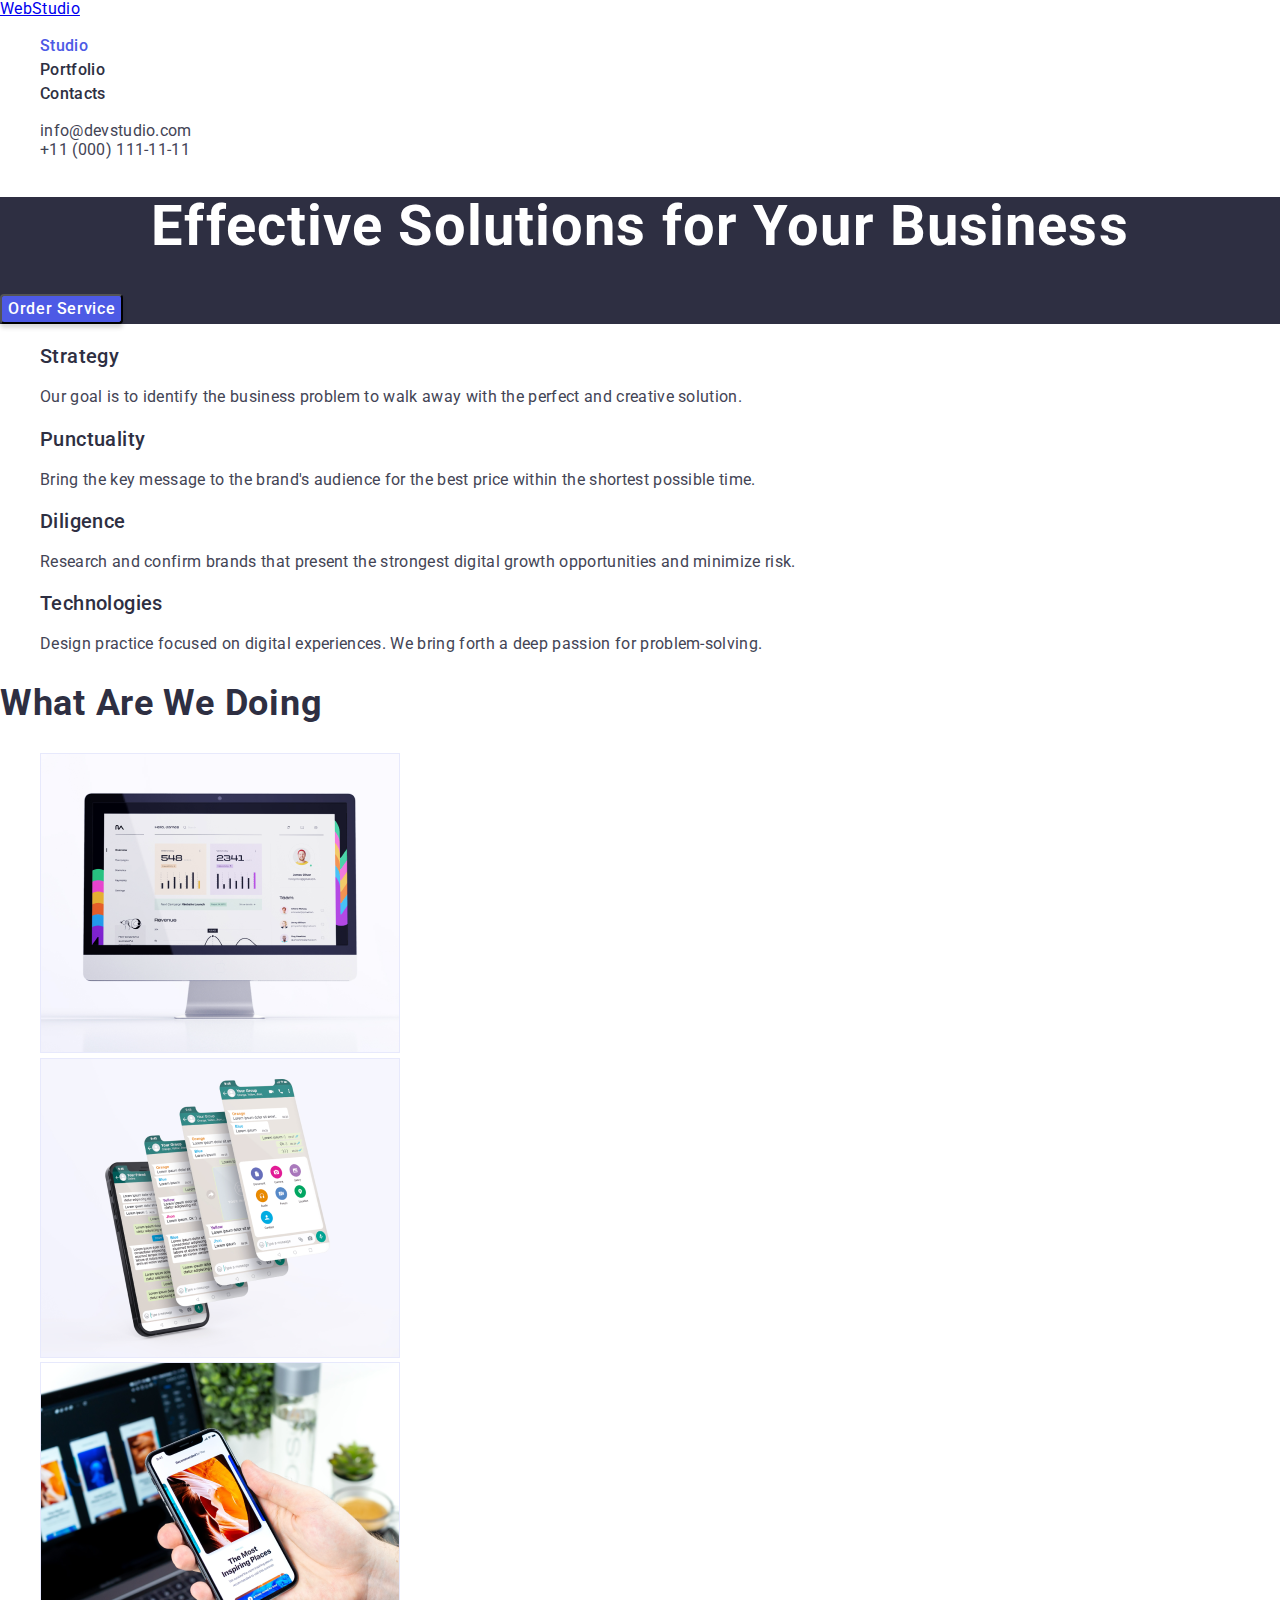
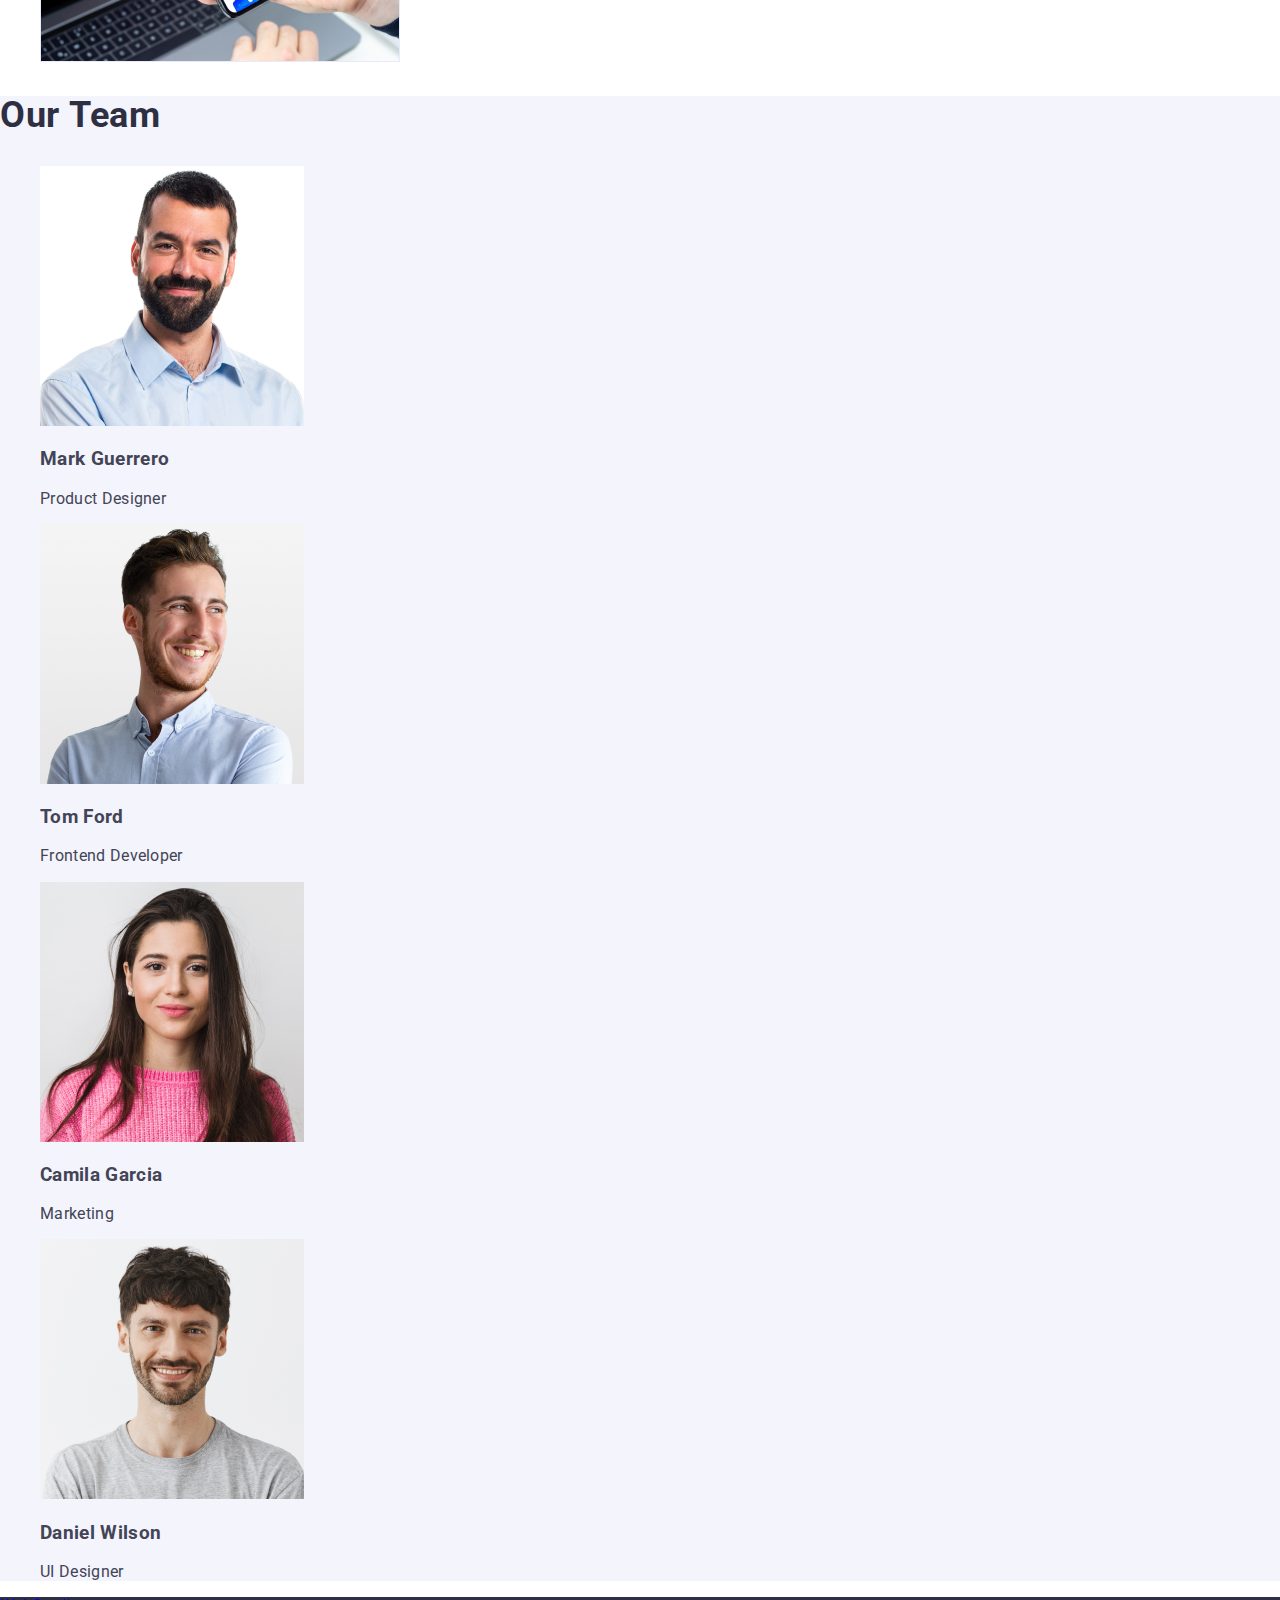
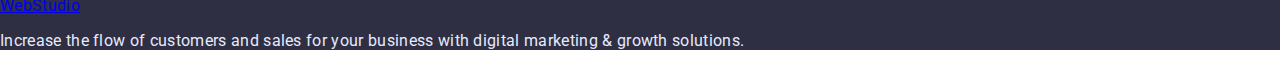
<file: index.html>
<!DOCTYPE html>
<html lang="en">
  <head>
    <meta charset="UTF-8">
    <meta http-equiv="X-UA-Compatible" content="IE=edge">
    <meta name="viewport" content="width=device-width, initial-scale=1.0">
    <title>WebStudio</title>
    <link href="https://fonts.googleapis.com/css2?family=Raleway:wght@800&family=Roboto:wght@400;500;700;900&display=swap" rel="stylesheet">
    <link rel="stylesheet" href="https://cdnjs.cloudflare.com/ajax/libs/modern-normalize/1.1.0/modern-normalize.min.css">
    <link rel="stylesheet" href="./style/main.css">
    
  </head>
  <body>
    <!-- шапка сайта -->
     <header class="page-header">
      <div class="container">
        <nav class="container-nav">
          <a href="index.html" class="logo"><span class="color-logo">Web</span>Studio</a>
         <ul class="nav-menu">
          <li class="main-li"><a href="index.html" class="main-menu curent">Studio</a></li>
          <li class="main-li"><a href="portfolio.html" class="main-menu">Portfolio</a></li>
          <li class="main-li"><a href="" class="main-menu">Contacts</a></li>
         </ul>
        </nav>
        <ul class="nav-contact">
          <li class="info-li"><a href="mailto:info@devstudio.com" class="my-inofo">info@devstudio.com</a></li>
          <li class="info-li"><a href="tel:+11-000-111-11-11" class="my-inofo">+11 (000) 111-11-11</a></li>
        </ul>
      </div>
        
     </header>
     <main>
      <section class="hero">
        <h1 class="hero-head">Effective Solutions for Your Business</h1>
        <button type="button" class="hero-button">Order Service</button> 
       </section>
       <section class="my-company">
        <h2 class="about">про компанію</h2>
        <ul class="company">
          <li class="about-company">
            <h3>Strategy</h3>
            <p class="text">Our goal is to identify the business problem to walk away with the perfect and creative solution. </p>
          </li>
          <li class="about-company">
            <h3>Punctuality</h3>
            <p class="text">Bring the key message to the brand's audience for the best price within the shortest possible time.</p>
          </li>
          <li class="about-company">
            <h3>Diligence</h3>
            <p class="text">Research and confirm brands that present the strongest digital growth opportunities and minimize risk.</p>
          </li>
          <li class="about-company">
            <h3>Technologies</h3>
            <p class="text">Design practice focused on digital experiences. We bring forth a deep passion for problem-solving.</p>
          </li>
        </ul>
       </section>
       <section class="wtat-doing">
        <h2 class="text">What are we doing</h2>
        <ul class="works">
          <li class="foto"><img src="./images/static.jpg" alt="static" width="360"></li>
          <li class="foto"><img src="./images/mobile.jpg" alt="mobile" width="360"></li>
          <li class="foto"><img src="./images/laptop.jpg" alt="laptop" width="360"></li>
        </ul>
       </section>
       <section class="team">
        <h2>Our Team</h2>
        <ul class="worker">
          <li class="foto"><img src="./images/mark.jpg" alt="Mark Guerrero" width="264"><div class="content"><h3 class="description">Mark Guerrero</h3><p>Product Designer</p></div></li>
          <li class="foto"><img src="./images/tom.jpg" alt="Tom Ford" width="264"><div class="content"><h3 class="description">Tom Ford</h3><p>Frontend Developer</p></div></li>
          <li class="foto"><img src="./images/camila.jpg" alt="Camila Garci" width="264"><div class="content"><h3 class="description">Camila Garcia</h3><p>Marketing</p></div></li>
          <li class="foto"><img src="./images/daniel.jpg" alt="Daniel Wilson" width="264"><div class="content"><h3 class="description">Daniel Wilson</h3><p>UI Designer</p></div></li>
        </ul>
       </section>
     </main>
     <footer>
      <div class="footer-main container-nav">
        <div class="container-block">
          <a href="index.html" class="logo-footer"><span class="color-logo">Web</span>Studio</a>
        <p>Increase the flow of customers and sales for your business with digital marketing & growth solutions.</p>
        </div>
        
      </div>
     </footer>
  </body>
</html>
<!-- versia1 -->
</file>
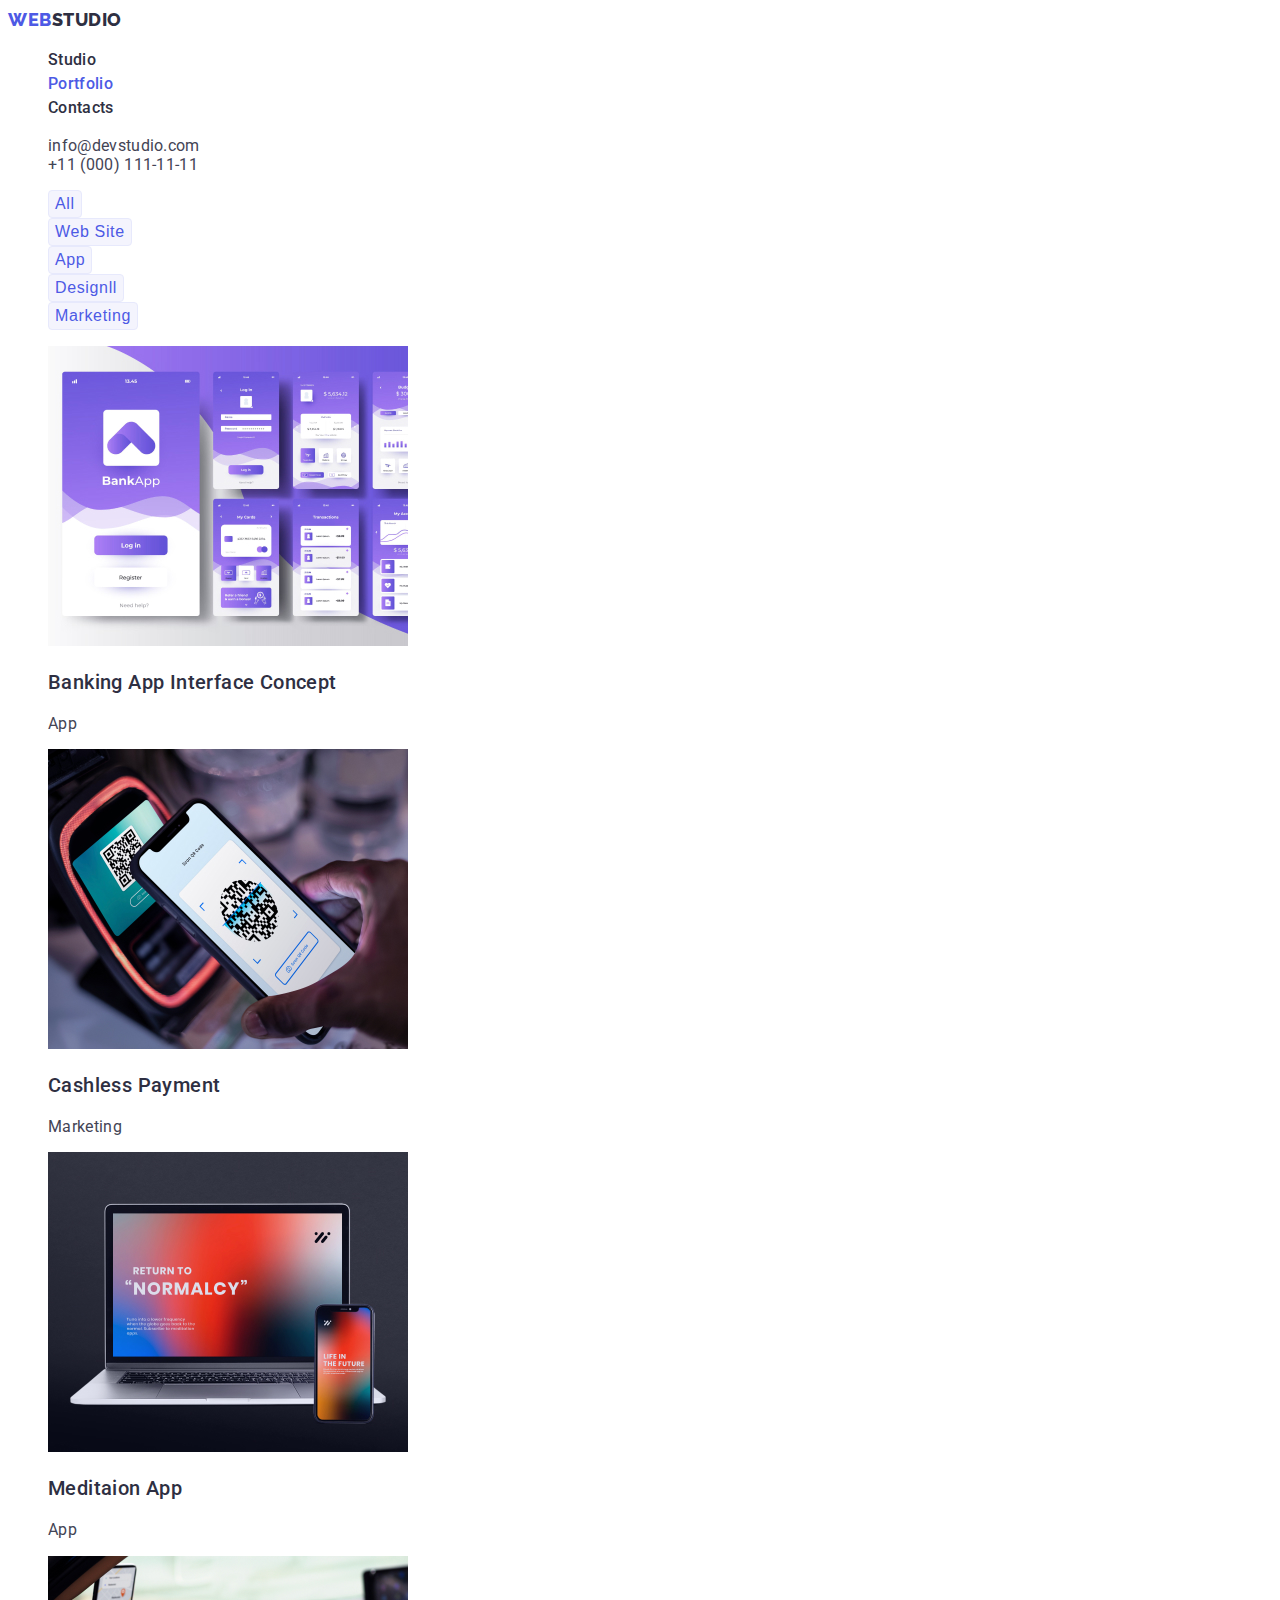
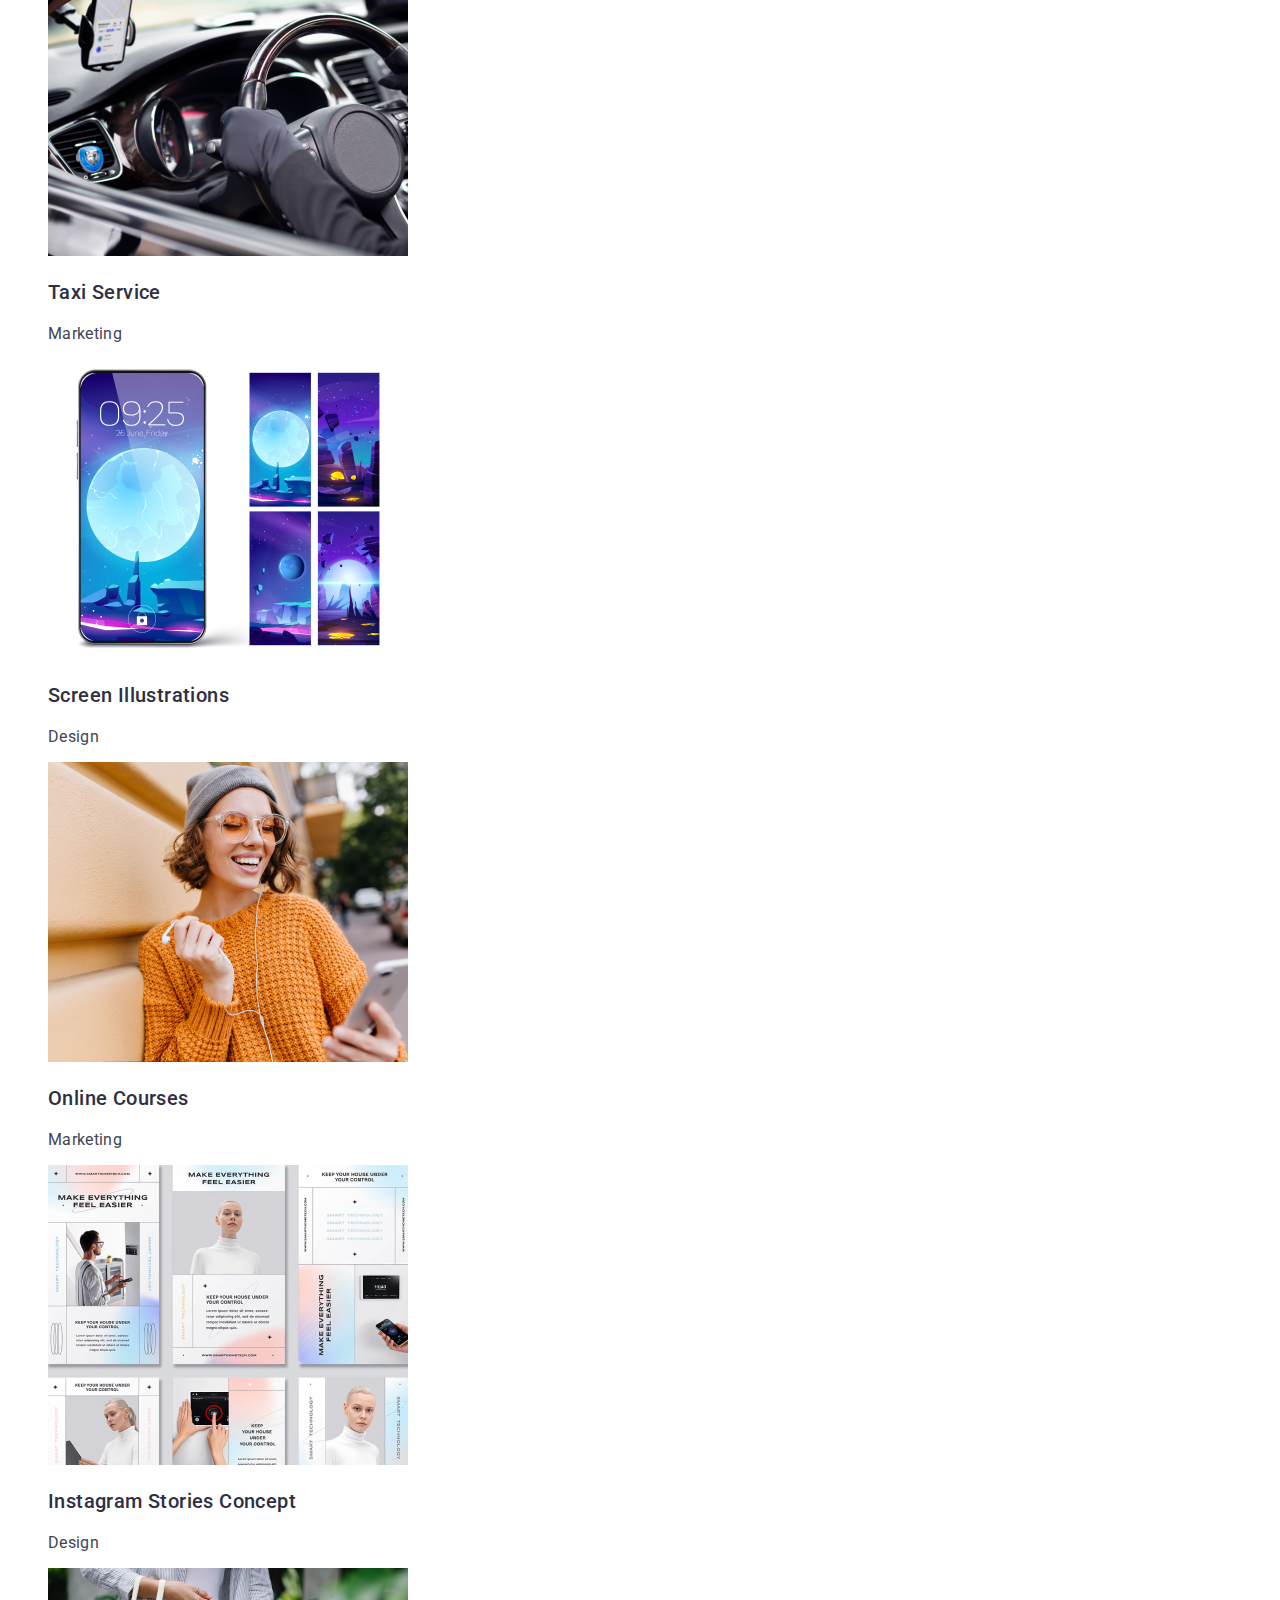
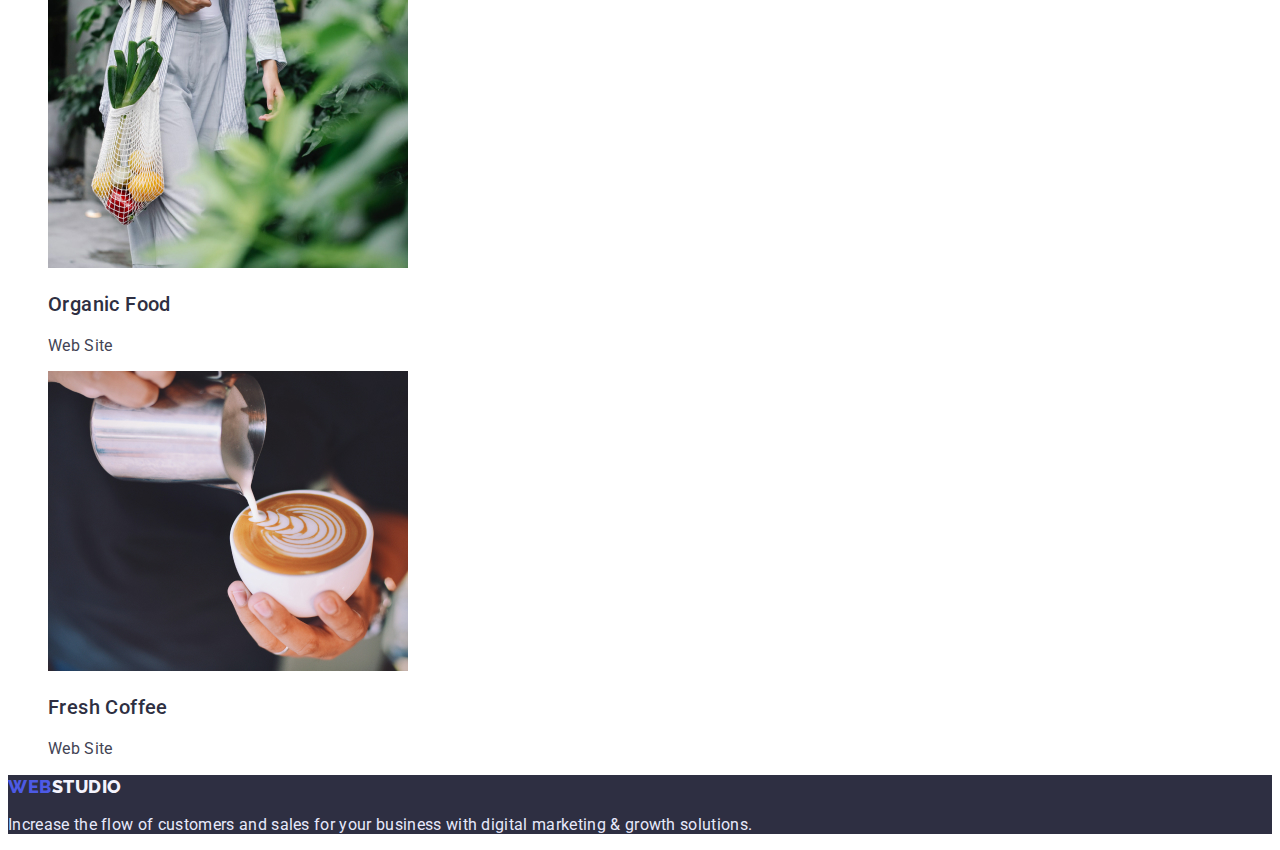
<file: portfolio.html>
<!DOCTYPE html>
<html lang="en">
<head>
    <meta charset="UTF-8">
    <meta http-equiv="X-UA-Compatible" content="IE=edge">
    <meta name="viewport" content="width=device-width, initial-scale=1.0">
    <title>Document</title>
    <link href="https://fonts.googleapis.com/css2?family=Raleway:wght@800&family=Roboto:wght@400;500;700;900&display=swap" rel="stylesheet">
    <link rel="stylesheet" href="./style/main.css">
</head>
<body>
    <header>
        <nav class="=nav">
          <a href="index.html" class="nav-web"><span class="nav-studio">Web</span>Studio</a>
         <ul>
          <li><a href="index.html" class="main-menu">Studio</a></li>
          <li><a href="portfolio.html" class="main-menu curent">Portfolio</a></li>
          <li><a href="" class="main-menu">Contacts</a></li>
         </ul>
        </nav>
        <ul>
          <li><a href="mailto:info@devstudio.com" class="my-inofo">info@devstudio.com</a></li>
          <li><a href="tel:+11-000-111-11-11" class="my-inofo">+11 (000) 111-11-11</a></li>
        </ul>
       </header>
    <main class="">
      <section class="projecs">
        <h1 class="about">скритий заголовок</h1>
          <ul>
            <li ><button type="button" class="btn-menu">all</button></li> 
            <li ><button type="button" class="btn-menu">web site</button></li>
            <li ><button type="button" class="btn-menu">App</button></li> 
            <li ><button type="button" class="btn-menu">Designll</button></li> 
            <li ><button type="button" class="btn-menu">Marketing</button></li> 
         </ul>
          <ul class="header-portfolio">
            <li><img src="./images/banking-app.jpg" alt="banking-app-interface-concept" width="360"> <h3>Banking App Interface Concept</h3><p>app</p></li>
            <li><img src="./images/cashless-payment.jpg" alt="cashless-payment" width="360"> <h3>Cashless Payment</h3><p>Marketing</p></li>
            <li><img src="./images/meditaion-app.jpg" alt="meditaion-app" width="360"> <h3>Meditaion App</h3><p>App</p></li>
            <li><img src="./images/taxi-service.jpg" alt="taxi-service" width="360"> <h3>Taxi Service</h3><p>Marketing</p></li>
            <li><img src="./images/screen-illustrations.jpg" alt="screen-illustrations" width="360"> <h3>Screen Illustrations</h3><p>Design</p></li>
            <li><img src="./images/online-courses.jpg" alt="online-courses" width="360"> <h3>Online Courses</h3><p>Marketing</p></li>
            <li><img src="./images/instagram-stories-concept.jpg" alt="instagram-stories-concept" width="360"> <h3>Instagram Stories Concept</h3><p>Design</p></li>
            <li><img src="./images/organic-food.jpg" alt="organic-food" width="360"> <h3>Organic Food</h3><p>Web Site</p></li>
            <li><img src="./images/fresh-coffee.jpg" alt="fresh-coffee" width="360"> <h3>Fresh Coffee</h3><p>Web Site</p></li>
         </ul>
      </section>
    </main>
    <footer>
      <div class="footer-main">
        <a href="index.html" class="footer-web"><span class="nav-studio">Web</span>Studio</a>
        <p>Increase the flow of customers and sales for your business with digital marketing & growth solutions.</p>
      </div>
        
       </footer>
</body>
</html>
</file>
<file: style/main.css>
:root {
    --logo-color:#4D5AE5;
    --color-of-head-menu:#2E2F42;
    --color-of-contact-paragraf:#434455;
    --color-hero:#FFFFFF;
    --color-hover-focus-btn-footer:#F4F4FD;
    --btn-bc:#4D5AE5;
    --link-btn-bc-hover-focus:#404BBF;
   --btn-bc-nav-work:#E7E9FC;
   --btn-color-menu:#F4F4FD;
   --color-footer-paragraf:#E7E9FC;
   --footer-logo:#F4F4FD;
   /* fonts */
   --logo-font:Raleway,sans-serif;
   --text-font:Roboto ,sans-serif;
}


body{
    font-family:var(--text-font);
    font-size: 16px;
    letter-spacing: 0.02em;
    color:var(--color-of-contact-paragraf);
    background-color: var(--color-hero);
}
/* logo */
.nav-web{
    font-family: var(--logo-font);
    font-weight: 800;
    font-size: 18px;
    line-height: 1.33;
    letter-spacing: 0.03em;
    color: var(--color-of-head-menu);
    text-decoration:none;
    text-transform: uppercase;
}
.nav-studio{
color: var(--logo-color);
}
.nav-web:hover,.nav-web:focus{
    color: var(--link-btn-bc-hover-focus);
    text-decoration:none;
}
/* navigation */
.nav {
    
    font-weight: 500;
    text-decoration:none;
}
ul{
    list-style: none;
}
.main-menu{
    letter-spacing: 0.02em;
    font-weight: 500;
    font-size: 16px;
    line-height: 1.5;
    text-decoration:none;
    color: var(--color-of-head-menu);
    
}
.main-menu:hover,.main-menu:focus{
    
    color: var(--link-btn-bc-hover-focus);
    text-decoration:none;
}
/* contact us */
.my-inofo{

    color: var(--color-of-contact-paragraf);
    text-decoration: none;
}
.my-inofo:hover,.my-inofo:focus{
    color: var(--link-btn-bc-hover-focus);
}
.curent{
    color: var(--btn-bc);
}
/* hero paga */
.hero{
    background-color: var(--color-of-head-menu);
}
.hero-head{
    text-align: center;
    letter-spacing: 0.02em;
    font-weight: 700;
    font-size: 56px;
    line-height: 1.07;
    color: #FFFFFF;
}
.hero-button{
    letter-spacing: 0.04em;
    cursor: pointer;
    font-weight: 500;
    font-size: 16px;
    line-height: 1.5;
    color: var(--color-hero);
    background: var(--btn-bc);
    box-shadow: 0px 4px 4px rgba(0, 0, 0, 0.15);
    border-radius: 4px;
}
.hero-button:hover{
    background-color: var(--link-btn-bc-hover-focus);
}
/* скрити елемент */
.about{
    position: absolute;
    width: 1px;
    height: 1px;
    margin: -1px;
    border: 0;
    padding: 0;
    
    white-space: nowrap;
    clip-path: inset(100%);
    clip: rect(0 0 0 0);
    overflow: hidden;
}
/* about-company */
.about-company>h3{
    font-weight: 500;
font-size: 20px;
line-height: 1.2;
letter-spacing: 0.02em;
color: var(--color-of-head-menu);
}
.wtat-doing>h2{
    font-weight: 700;
font-size: 36px;
line-height: 1.11;
letter-spacing: 0.02em;
text-transform: capitalize;
color: var(--color-of-head-menu);
}
/* team of company */
.team{
    background-color: var(--color-hover-focus-btn-footer);
}
.team h2{
    font-weight: 700;
font-size: 36px;
line-height: 1.11;
letter-spacing: 0.02em;
text-transform: capitalize;
color: var(--color-of-head-menu);
}
/* footer */
.footer-main{
    background-color: var(--color-of-head-menu);
    color: var(--color-footer-paragraf);
}
.footer-web{
    font-family: var(--logo-font);
    font-weight: 800;
    font-size: 18px;
    line-height: 1.33;
    letter-spacing: 0.03em;
    color: var(--footer-logo);
    text-decoration:none;
    text-transform: uppercase;
}
.footer-web:hover,.footer-web:focus{
    color: var(--link-btn-bc-hover-focus);
    text-decoration:none;
}
/* paga2 btn-menu */
.btn-menu{
    cursor: pointer;
    font-weight: 500;
font-size: 16px;
line-height: 1.5;
letter-spacing: 0.04em;
text-transform: capitalize;
color: var(--logo-color);
background-color: var(--btn-color-menu);
border: 1px solid #E7E9FC;
border-radius: 4px;
}
.btn-menu:hover{
    background-color: var(--link-btn-bc-hover-focus);
    color: var(--btn-color-menu);
}
.header-portfolio h3{
    font-weight: 500;
font-size: 20px;
line-height: 1.2;
color: var(--color-of-head-menu);
letter-spacing: 0.02em;
text-transform: capitalize;

}
.header-portfolio p{
    color: var(--color-of-contact-paragraf);
font-size: 16px;
line-height: 1.2;
letter-spacing: 0.02em;
text-transform: capitalize;
}
</file>
